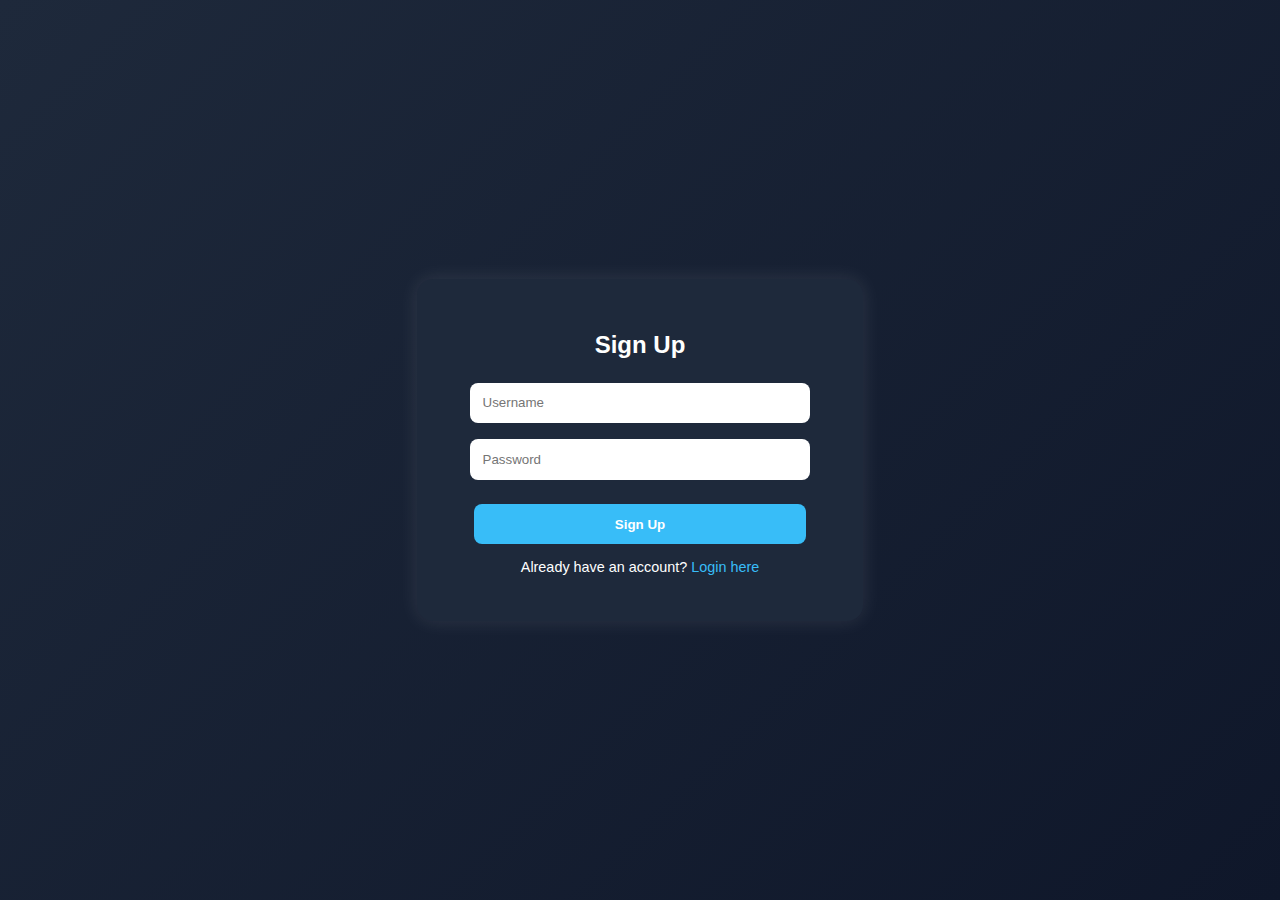
<file: index.html>
<!DOCTYPE html>
<html lang="en">
<head>
<meta charset="UTF-8" />
<meta name="viewport" content="width=device-width, initial-scale=1.0" />
<title>Smart Chat Assistant - Login</title>
<style>
  body {
    background: linear-gradient(135deg, #1e293b, #0f172a);
    color: white;
    font-family: "Poppins", sans-serif;
    display: flex;
    justify-content: center;
    align-items: center;
    height: 100vh;
    margin: 0;
  }
  .container {
    background: #1e293b;
    padding: 2rem 3rem;
    border-radius: 1rem;
    box-shadow: 0 0 20px rgba(255, 255, 255, 0.1);
    width: 350px;
    text-align: center;
  }
  h2 { margin-bottom: 1rem; }
  input {
    width: 90%; padding: 0.8rem; margin: 0.5rem 0;
    border: none; border-radius: 0.5rem; outline: none;
  }
  button {
    width: 95%; padding: 0.8rem; margin-top: 1rem;
    background: #38bdf8; border: none; color: white;
    border-radius: 0.5rem; cursor: pointer; font-weight: bold;
    transition: 0.3s;
  }
  button:hover { background: #0ea5e9; }
  p { font-size: 0.9rem; }
  a { color: #38bdf8; text-decoration: none; cursor: pointer; }
</style>
</head>
<body>
<div class="container">
  <h2 id="formTitle">Sign Up</h2>
  <form id="authForm">
    <input type="text" id="username" placeholder="Username" required />
    <input type="password" id="password" placeholder="Password" required />
    <button type="submit">Sign Up</button>
  </form>
  <p id="toggleText">
    Already have an account? <a id="toggleLink">Login here</a>
  </p>
  <p id="message"></p>
</div>

<script>
let isSignup = true;

function toggleMode() {
  isSignup = !isSignup;
  document.getElementById("formTitle").innerText = isSignup ? "Sign Up" : "Login";
  document.querySelector("button").innerText = isSignup ? "Sign Up" : "Login";
  document.getElementById("toggleText").innerHTML = isSignup
    ? `Already have an account? <a id="toggleLink">Login here</a>`
    : `Don't have an account? <a id="toggleLink">Sign up here</a>`;
  document.getElementById("toggleLink").addEventListener("click", toggleMode);
}

document.getElementById("toggleLink").addEventListener("click", toggleMode);

document.getElementById("authForm").addEventListener("submit", async (e) => {
  e.preventDefault();
  const username = document.getElementById("username").value.trim();
  const password = document.getElementById("password").value.trim();
  const endpoint = isSignup ? "/signup" : "/login";

  const res = await fetch(endpoint, {
    method: "POST",
    headers: { "Content-Type": "application/json" },
    body: JSON.stringify({ username, password }),
  });

  const data = await res.json();
  document.getElementById("message").textContent = data.message;

  if (res.ok && data.message.toLowerCase().includes("successful")) {
    localStorage.setItem("username", username);
    window.location.href = "/chat";
  }
});
</script>
</body>
</html>
</file>
